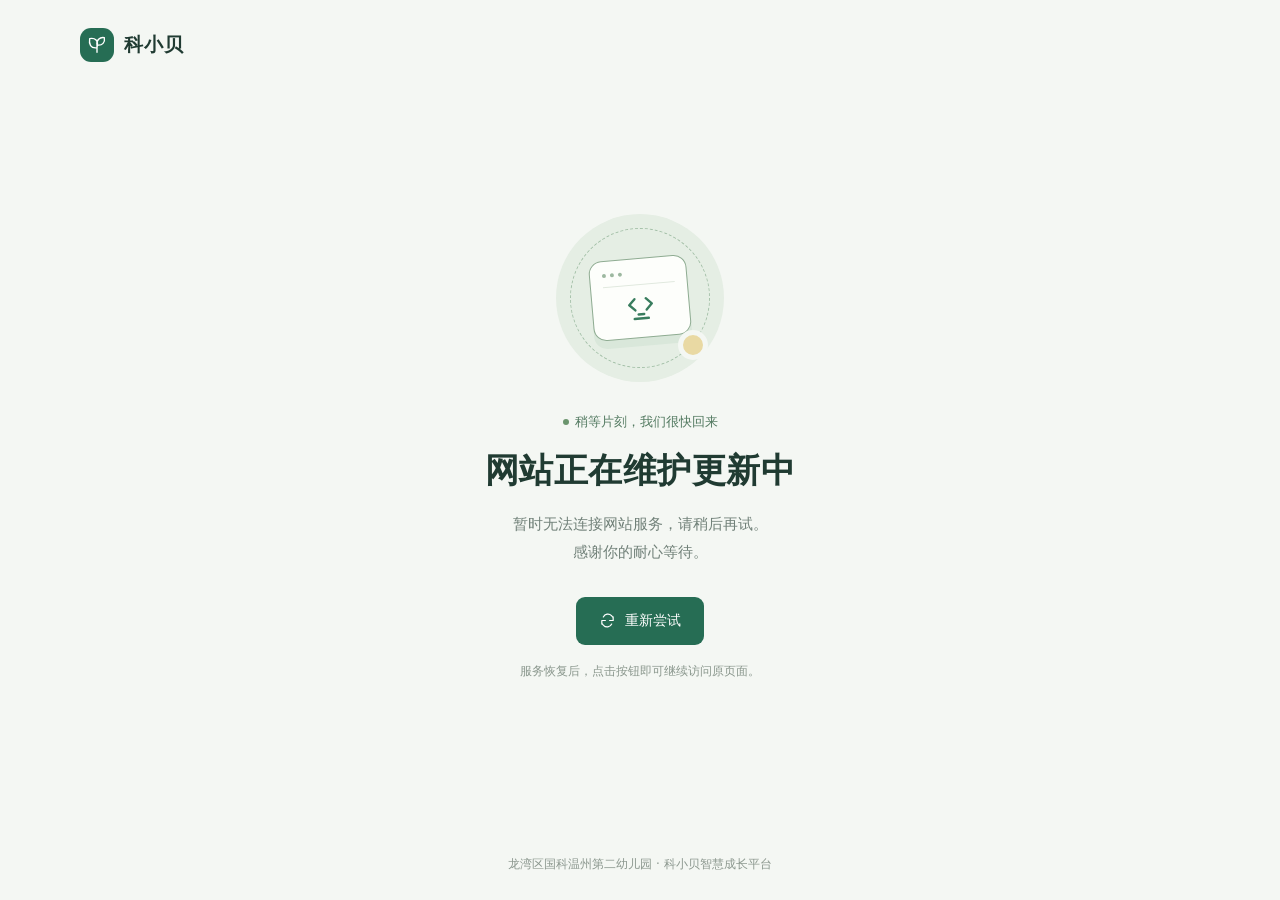
<file: ops/nginx/maintenance.html>
<!doctype html>
<html lang="zh-CN">
<head>
  <meta charset="utf-8">
  <meta name="viewport" content="width=device-width,initial-scale=1">
  <meta name="robots" content="noindex,nofollow">
  <meta name="theme-color" content="#f4f7f3">
  <link rel="icon" href="data:,">
  <title>网站正在维护更新中 · 科小贝</title>
  <style>
    * { box-sizing: border-box; }
    body { margin: 0; background: #f4f7f3; color: #203b32; font-family: "Microsoft YaHei", "PingFang SC", system-ui, sans-serif; -webkit-font-smoothing: antialiased; }
    .page { min-height: 100vh; min-height: 100svh; display: flex; flex-direction: column; padding: 28px 24px 24px; }
    header { width: min(100%, 1120px); margin: 0 auto; display: flex; align-items: center; gap: 10px; font-weight: 700; font-size: 19px; letter-spacing: 1px; }
    .brand-mark { display: grid; place-items: center; width: 34px; height: 34px; border-radius: 11px; color: #fff; background: #266d54; }
    main { flex: 1; display: grid; place-items: center; padding: 52px 0 60px; }
    .content { width: min(100%, 600px); text-align: center; }
    .illustration { position: relative; width: 168px; height: 168px; display: grid; place-items: center; margin: 0 auto 28px; border-radius: 50%; background: #e5eee4; }
    .illustration::before { content: ""; position: absolute; inset: 14px; border: 1px dashed #a5c1a9; border-radius: 50%; }
    .window { position: relative; width: 98px; height: 80px; padding: 12px; border: 1.5px solid #8fac92; border-radius: 13px; background: #fdfefb; box-shadow: 0 8px 0 #c9ddcc70; transform: rotate(-5deg); }
    .window-bar { display: flex; gap: 4px; border-bottom: 1px solid #e1e9df; padding-bottom: 9px; }
    .window-bar i { width: 4px; height: 4px; background: #9db8a0; border-radius: 50%; }
    .window svg { margin: 8px auto 0; display: block; color: #397d5e; }
    .status-dot { position: absolute; right: 16px; bottom: 22px; width: 30px; height: 30px; background: #e9d9a3; border: 5px solid #f4f7f3; border-radius: 50%; }
    .label { display: inline-flex; align-items: center; gap: 6px; margin: 0 0 14px; color: #537a61; font-size: 13px; }
    .label::before { content: ""; width: 6px; height: 6px; border-radius: 50%; background: #6b956d; }
    h1 { margin: 0; font-size: clamp(25px, 5.2vw, 34px); line-height: 1.5; letter-spacing: .5px; font-weight: 700; }
    .description { margin: 14px 0 0; color: #718179; font-size: 15px; line-height: 1.9; }
    button { display: inline-flex; align-items: center; justify-content: center; gap: 9px; margin-top: 30px; padding: 13px 23px; min-height: 48px; border: none; border-radius: 9px; color: #fff; background: #266d54; font: inherit; font-size: 14px; cursor: pointer; transition: background .15s; }
    button:hover { background: #1b5943; }
    button:focus-visible { outline: 3px solid #a3bd84; outline-offset: 4px; }
    .hint { margin-top: 16px; color: #8a978d; font-size: 12px; line-height: 1.8; }
    footer { text-align: center; font-size: 12px; line-height: 1.8; color: #8b978e; }
    @media (max-width: 480px) { .page { padding: 22px 20px; } header { font-size: 17px; } main { padding: 46px 0; } .illustration { transform: scale(.9); margin-bottom: 20px; } .description { font-size: 14px; } }
    @media (prefers-reduced-motion: reduce) { button { transition: none; } }
  </style>
</head>
<body>
  <div class="page">
    <header>
      <span class="brand-mark" aria-hidden="true"><svg width="22" height="22" viewBox="0 0 24 24" fill="none"><path d="M12 20v-8M12 15C5 16 3 11 4 5c6-1 10 2 8 10ZM12 12c-1-5 3-9 8-8 1 5-2 9-8 8Z" stroke="currentColor" stroke-width="1.5" stroke-linecap="round" stroke-linejoin="round"/></svg></span>
      科小贝
    </header>
    <main>
      <section class="content" aria-labelledby="maintenance-title">
        <div class="illustration" aria-hidden="true">
          <div class="window"><div class="window-bar"><i></i><i></i><i></i></div><svg width="34" height="34" viewBox="0 0 24 24" fill="none"><path d="M8 4 4 8l4 4m8-8 4 4-4 4M7 18h10M10 15h4" stroke="currentColor" stroke-width="1.7" stroke-linecap="round" stroke-linejoin="round"/></svg></div>
          <span class="status-dot"></span>
        </div>
        <p class="label">稍等片刻，我们很快回来</p>
        <h1 id="maintenance-title">网站正在维护更新中</h1>
        <p class="description">暂时无法连接网站服务，请稍后再试。<br>感谢你的耐心等待。</p>
        <button type="button" id="retry"><svg width="17" height="17" viewBox="0 0 24 24" fill="none" aria-hidden="true"><path d="M20 7v5h-5M4 17v-5h5M6.1 7a7 7 0 0 1 11.55-1.8L20 8M4 16l2.35 2.8A7 7 0 0 0 17.9 17" stroke="currentColor" stroke-width="1.7" stroke-linecap="round" stroke-linejoin="round"/></svg>重新尝试</button>
        <p class="hint">服务恢复后，点击按钮即可继续访问原页面。</p>
      </section>
    </main>
    <footer>龙湾区国科温州第二幼儿园 · 科小贝智慧成长平台</footer>
  </div>
  <script>document.getElementById('retry').addEventListener('click', function () { window.location.reload(); });</script>
</body>
</html>
</file>
